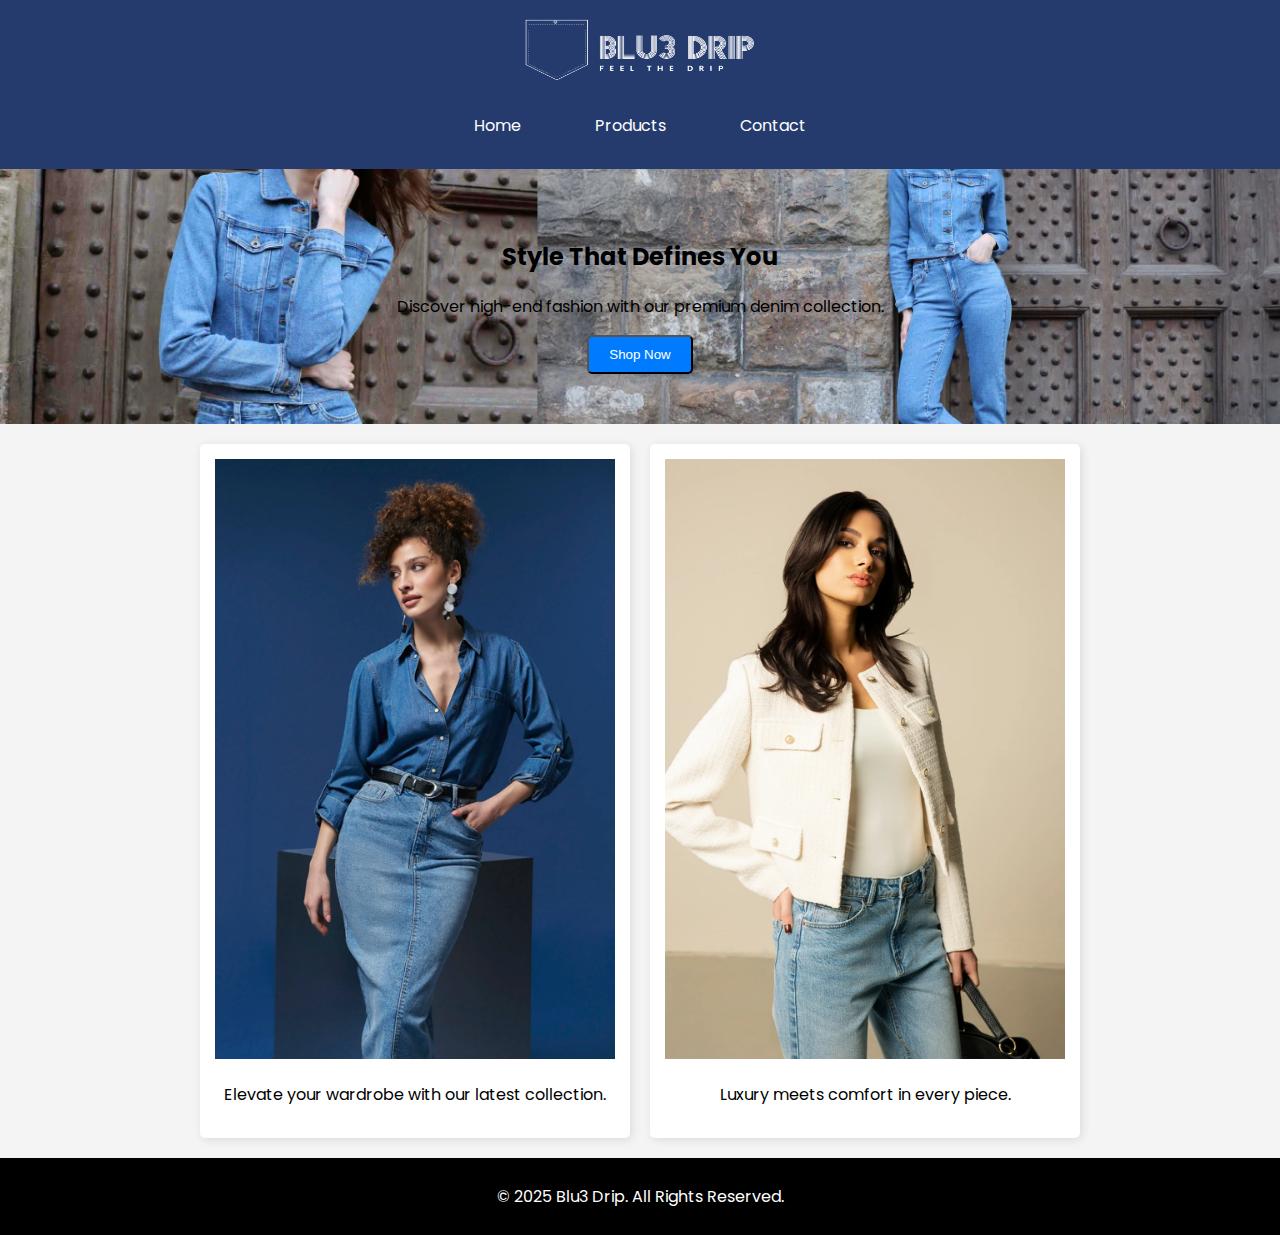
<file: index.html>
<!DOCTYPE html>
<html lang="en">
<head>
    <meta charset="UTF-8">
    <meta name="viewport" content="width=device-width, initial-scale=1.0">
    <title>Blu3 Drip - Home</title>
    <link rel="stylesheet" href="styles.css">
    <script defer src="script.js"></script>
    <link href="https://fonts.googleapis.com/css2?family=Oswald:wght@400;600&family=Poppins:wght@300;500&display=swap" rel="stylesheet">
</head>
<body>
    <!-- Name: Rafi Al Haque | ID: 2220150 -->
    <header>
        <div class="logo">
            <a href="index.html">
                <img src="Photos/logo.png" alt="Blu3 Drip Logo" width="240" height="75">
            </a>
        </div>
        <nav>
            <ul>
                <li><a href="index.html">Home</a></li>
                <li><a href="shop.html">Products</a></li>
                <li><a href="contact.html">Contact</a></li>
            </ul>
        </nav>
    </header>

    <section class="hero">
        <h2>Style That Defines You</h2>
        <p>Discover high-end fashion with our premium denim collection.</p>
        <button class="btn" onclick="showMessage()">Shop Now</button>
    </section>

    <section class="home-content flex-container">
        <div class="item">
            <img src="Photos/2.jpeg" alt="Model in Jeans" width="400" height="600">
            <p>Elevate your wardrobe with our latest collection.</p>
        </div>
        <div class="item">
            <img src="Photos/3.jpeg" alt="Denim Collection" width="400" height="600">
            <p>Luxury meets comfort in every piece.</p>
        </div>
    </section>

    <footer>
        <p>© 2025 Blu3 Drip. All Rights Reserved.</p>
    </footer>
</body>
</html>
</file>
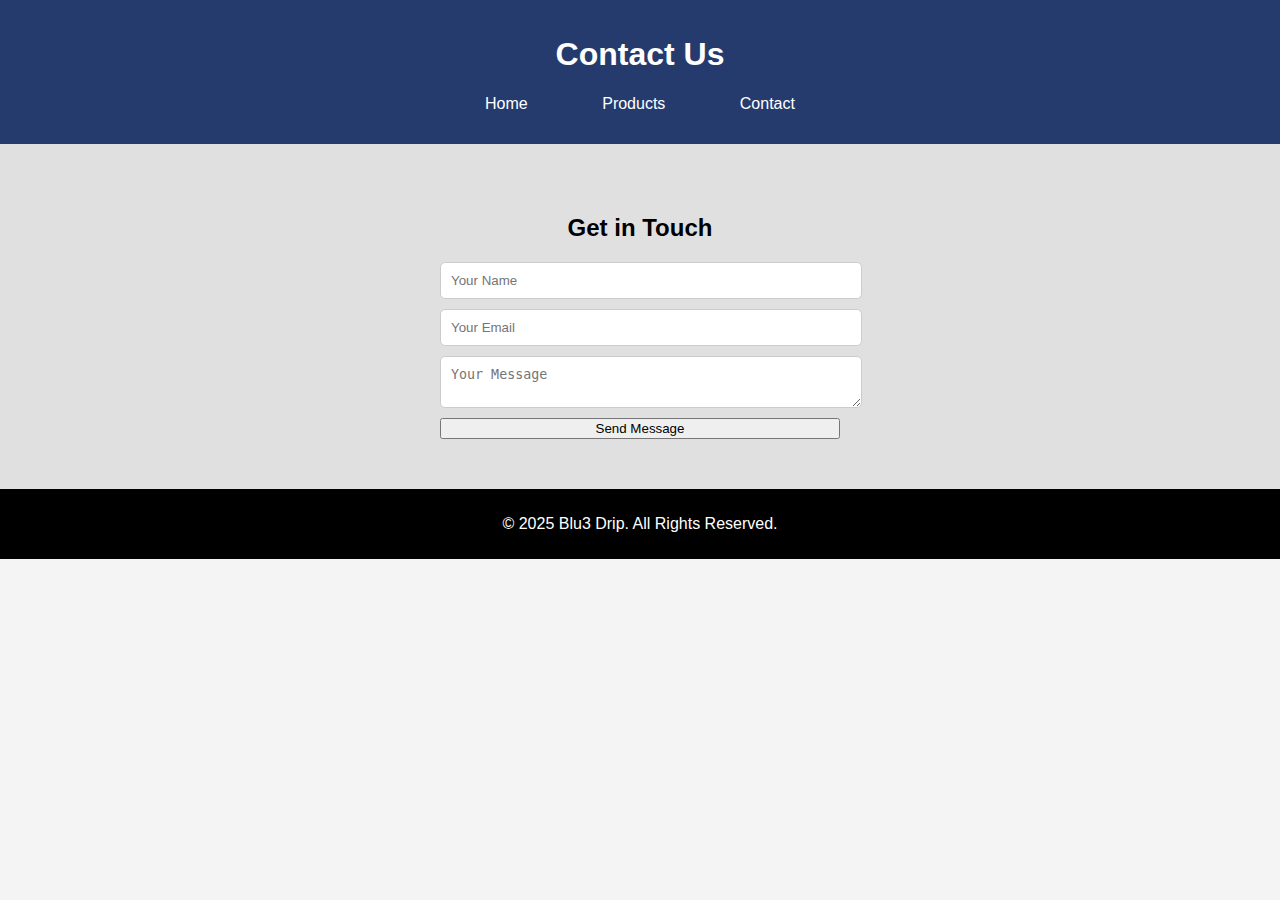
<file: contact.html>
<!DOCTYPE html>
<html lang="en">
<head>
    <meta charset="UTF-8">
    <meta name="viewport" content="width=device-width, initial-scale=1.0">
    <title>Blu3 Drip - Contact</title>
    <link rel="stylesheet" href="styles.css">
    <script defer src="script.js"></script>
</head>
<body>
    <!-- Name: Rafi Al Haque | ID: 2220152 -->
    <header>
        <h1>Contact Us</h1>
        <nav>
            <ul>
                <li><a href="index.html">Home</a></li>
                <li><a href="shop.html">Products</a></li>
                <li><a href="contact.html">Contact</a></li>
            </ul>
        </nav>
    </header>

    <main class="contact">
        <h2>Get in Touch</h2>
        <form onsubmit="return validateForm()">
            <input type="text" id="name" placeholder="Your Name">
            <input type="email" id="email" placeholder="Your Email">
            <textarea id="message" placeholder="Your Message"></textarea>
            <button type="submit">Send Message</button>
        </form>
    </main>

    <footer>
        <p>© 2025 Blu3 Drip. All Rights Reserved.</p>
    </footer>
</body>
</html>
</file>
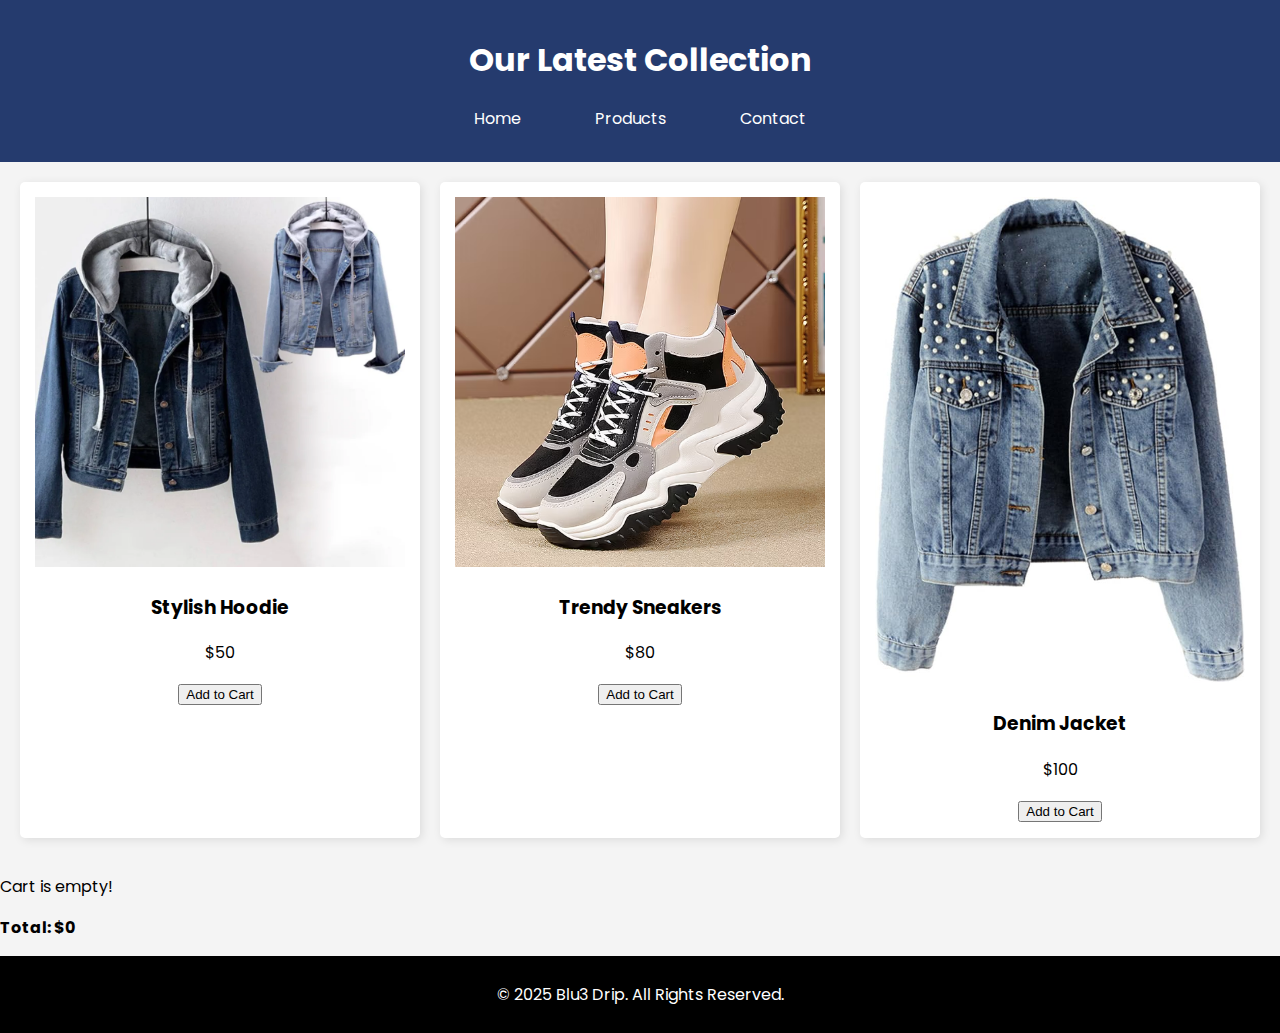
<file: shop.html>
<!DOCTYPE html>
<html lang="en">
<head>
    <meta charset="UTF-8">
    <meta name="viewport" content="width=device-width, initial-scale=1.0">
    <title>Blu3 Drip - Products</title>
    <link rel="stylesheet" href="styles.css">
    <link href="https://fonts.googleapis.com/css2?family=Oswald:wght@400;600&family=Poppins:wght@300;500&display=swap" rel="stylesheet">
    <script defer src="script.js"></script>
</head>
<body>
     <!-- Name: Rafi Al Haque | ID: 2220150 -->
    <header>
        <h1>Our Latest Collection</h1>
        <nav>
            <ul>
                <li><a href="index.html">Home</a></li>
                <li><a href="shop.html">Products</a></li>
                <li><a href="contact.html">Contact</a></li>
            </ul>
        </nav>
    </header>

    <main class="grid-container" id="shop-grid"></main>

    <section id="cart-items">
        <h2>Your Cart</h2>
        <p>Cart is empty!</p>
        <button class="btn checkout-btn" onclick="checkout()">Checkout</button>
    </section>

    <footer>
        <p>© 2025 Blu3 Drip. All Rights Reserved.</p>
    </footer>
</body>
</html>
</file>
<file: styles.css>
/* Global Styles */
body {
    font-family: 'Poppins', sans-serif;
    margin: 0;
    padding: 0;
    background-color: #f4f4f4;
}

/* Navbar */
header {
    background-color: #253b6e;
    color: #fff;
    padding: 15px;
    text-align: center;
}

nav ul {
    list-style: none;
    padding: 0;
    text-align: center;
}

nav ul li {
    display: inline;
    margin: 0 15px;
}

nav ul li a {
    color: white;
    text-decoration: none;
    transition: color 0.3s, background-color 0.3s, transform 0.3s;
    padding: 10px 20px;
    border-radius: 5px;
}

nav ul li a:hover {
    color: rgb(84, 97, 119);
    background-color: #e0e0e0;
    transform: scale(1.1);
    border-radius: 5px;
    text-decoration: underline;
    font-size: 1.2em;
}

/* Hero Section */
.hero {
    text-align: center;
    padding: 50px;
    background: url('Photos/1.jpeg') no-repeat center center/cover;
    animation: changeBackground 20s infinite;
}

@keyframes changeBackground {
    0% { background: url('Photos/1.jpeg') no-repeat center center/cover; }
    25% { background: url('Photos/2.jpeg') no-repeat center center/cover; }
    50% { background: url('Photos/3.jpeg') no-repeat center center/cover; }
    75% { background: url('Photos/4.jpeg') no-repeat center center/cover; }
    100% { background: url('Photos/1.jpeg') no-repeat center center/cover; }
}

/* Buttons */
.btn {
    display: inline-block;
    padding: 10px 20px;
    background-color: #007bff;
    color: white;
    text-decoration: none;
    border-radius: 5px;
    transition: background-color 0.3s, transform 0.3s;
}

.btn:hover {
    background-color: #0056b3;
    transform: scale(1.05);
}

/* Flexbox for Home Page */
.flex-container {
    display: flex;
    justify-content: center;
    gap: 20px;
    padding: 20px;
    flex-wrap: wrap;
}

.item {
    background: white;
    padding: 15px;
    text-align: center;
    border-radius: 5px;
    box-shadow: 2px 2px 10px rgba(0, 0, 0, 0.1);
}

/* Grid for Shop Page */
.grid-container {
    text-align: center;
    display: grid;
    grid-template-columns: repeat(auto-fit, minmax(250px, 1fr));
    gap: 20px;
    padding: 20px;
}

.grid-container img {
    width: 100%;
    height: auto;
    object-fit: cover;
}

/* Product Card */
.product {
    background: white;
    padding: 15px;
    text-align: center;
    border-radius: 5px;
    box-shadow: 2px 2px 10px rgba(0, 0, 0, 0.1);
}

.product img {
    width: 100%;
    height: auto;
    object-fit: cover;
    transition: transform 0.3s;
}

.product img:hover {
    transform: scale(1.1);
}

/* Footer */
footer {
    text-align: center;
    padding: 10px;
    background-color: #000;
    color: white;
}

/* Contact Page */
.contact {
    text-align: center;
    padding: 50px;
    background-color: #e0e0e0;
}

.contact form {
    display: flex;
    flex-direction: column;
    gap: 10px;
    max-width: 400px;
    margin: 0 auto;
}

.contact input, .contact textarea {
    width: 100%;
    padding: 10px;
    border: 1px solid #ccc;
    border-radius: 5px;
}

/* Shop Section */
.shop {
    text-align: center;
    padding: 50px;
    background-color: #e0e0e0;
}

.shop img:hover {
    transform: scale(1.1);
    transition: transform 0.3s;
}
</file>
